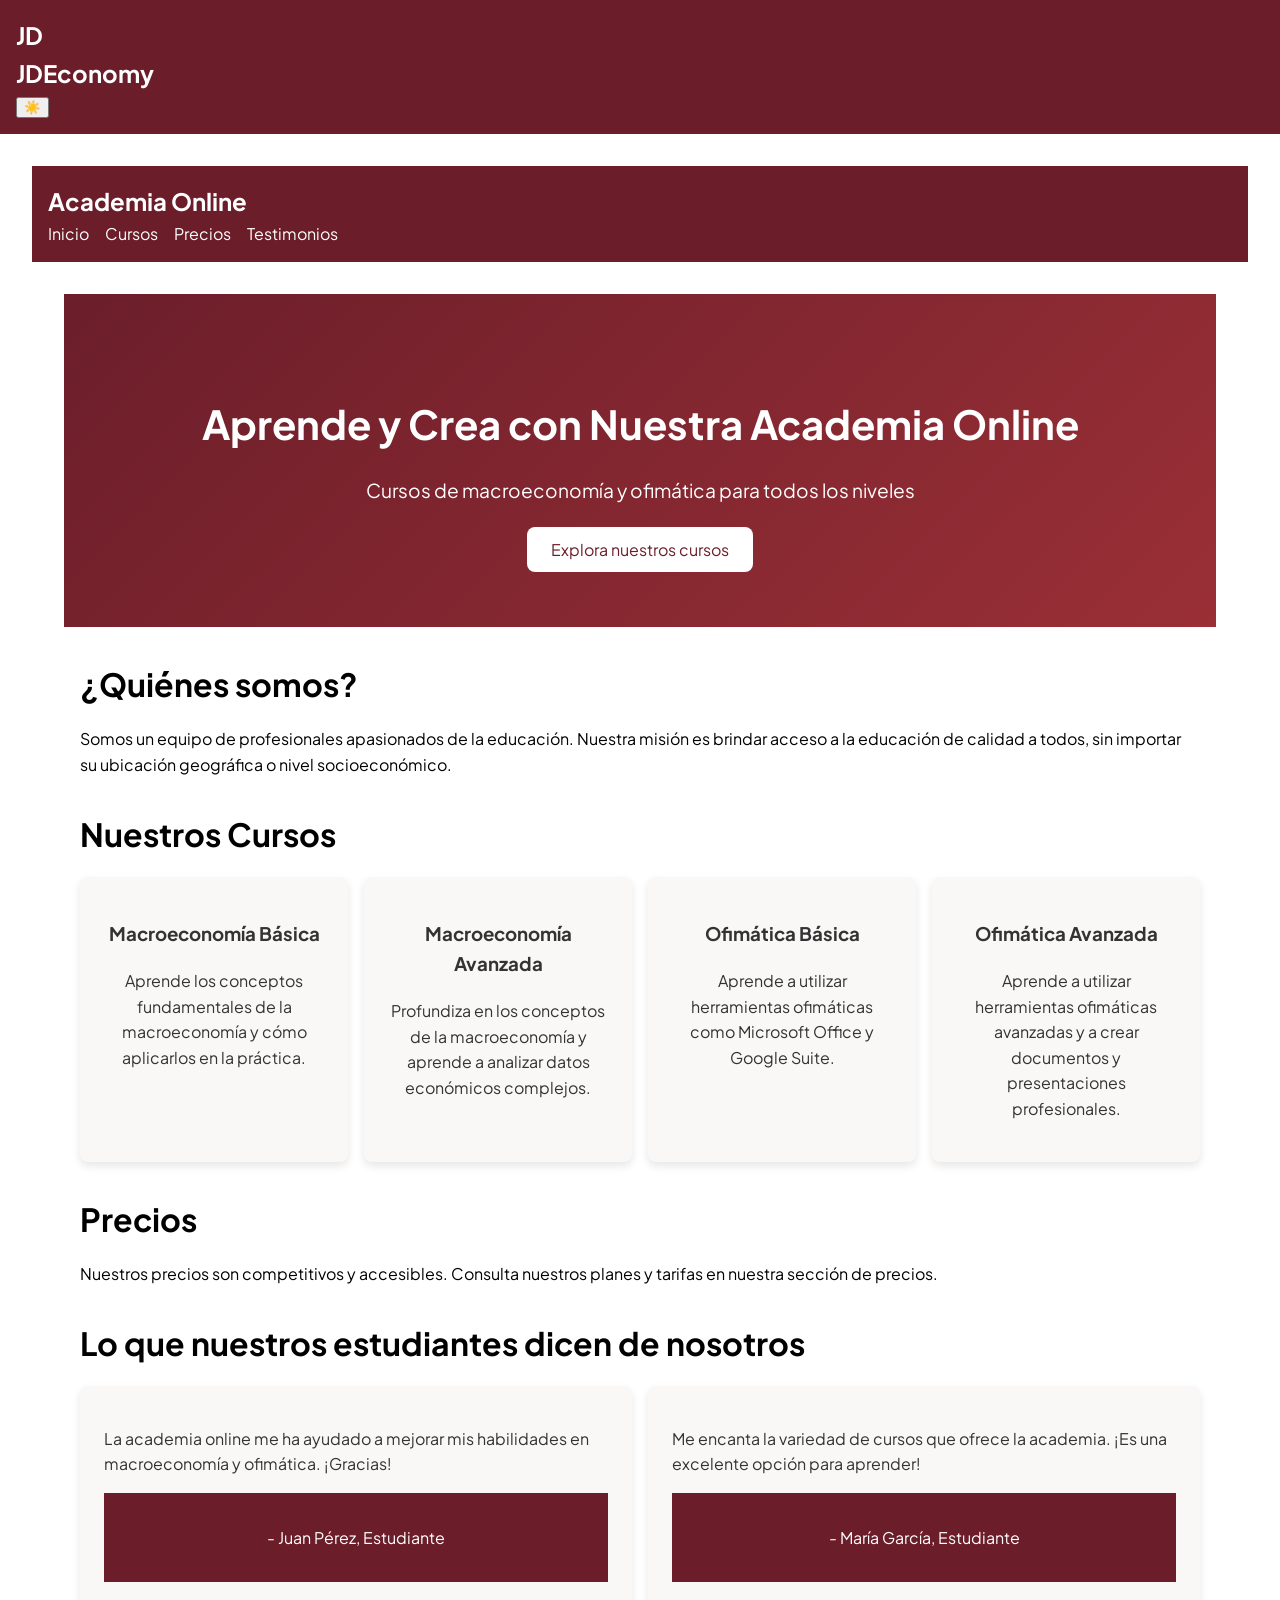
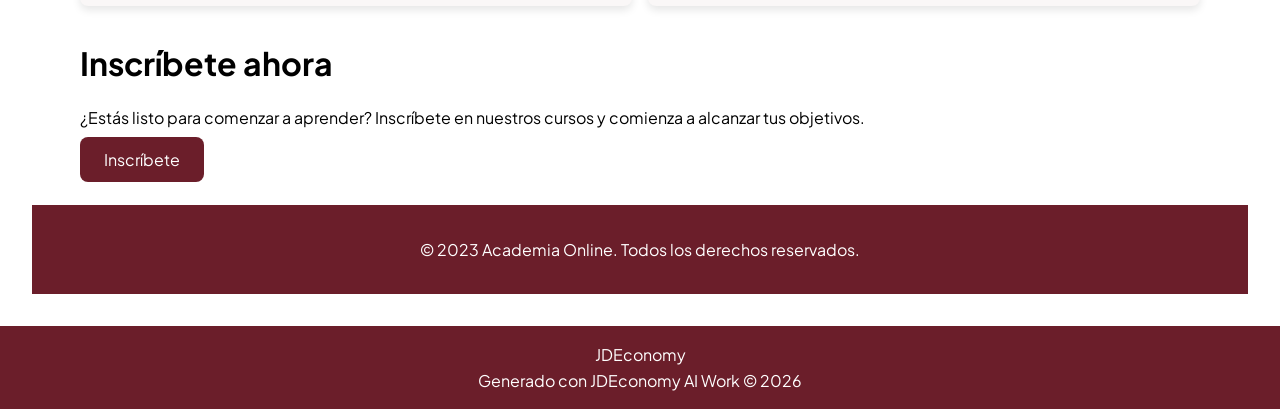
<file: generated/academia-online/index.html>
<!DOCTYPE html>
<html lang="es">
<head>
    <meta charset="UTF-8">
    <meta name="viewport" content="width=device-width, initial-scale=1.0">
    <title>Academia Online - Aprende y Crea - JDEconomy</title>
    <link href="https://fonts.googleapis.com/css2?family=Plus+Jakarta+Sans:wght@400;500;600;700&display=swap" rel="stylesheet">
    <style>
:root { --primary-color: #6B1E2A; --light-bg: #FAF7F7; --dark-bg: #121212; --text-color-light: #FFF; --text-color-dark: #333; --transition-duration: 0.3s; --border-radius: 8px; --box-shadow: 0 4px 8px rgba(0, 0, 0, 0.1); } [data-theme="light"] { background-color: var(--light-bg); color: var(--text-color-dark); } [data-theme="dark"] { background-color: var(--dark-bg); color: var(--text-color-light); } body { font-family: 'Plus Jakarta Sans', sans-serif; margin: 0; padding: 0; line-height: 1.6; } header { background-color: var(--primary-color); color: var(--text-color-light); padding: 1rem; } .logo { font-size: 1.5rem; font-weight: bold; } nav ul { list-style: none; display: flex; gap: 1rem; margin: 0; padding: 0; } nav ul li { display: inline; } nav ul li a { color: var(--text-color-light); text-decoration: none; transition: color var(--transition-duration); } nav ul li a:hover { color: var(--light-bg); } #menu-toggle { display: none; background: none; border: none; color: var(--text-color-light); cursor: pointer; } @media (max-width: 768px) { #menu-toggle { display: block; } nav ul { flex-direction: column; align-items: center; position: absolute; top: 50px; left: 0; right: 0; background-color: var(--primary-color); padding: 1rem; display: none; } nav ul.hidden { display: none; } nav ul.visible { display: flex; } } main { padding: 2rem; } .container { max-width: 1200px; margin: 0 auto; padding: 0 1rem; } .hero { background: linear-gradient(135deg, var(--primary-color), #9A2F36); color: var(--text-color-light); text-align: center; padding: 4rem 0; } .hero h1 { font-size: 2.5rem; margin-bottom: 1rem; } .hero p { font-size: 1.2rem; margin-bottom: 2rem; } .hero .cta-button { background-color: var(--text-color-light); color: var(--primary-color); padding: 0.75rem 1.5rem; border: none; border-radius: var(--border-radius); cursor: pointer; text-decoration: none; transition: background-color var(--transition-duration); } .hero .cta-button:hover { background-color: var(--light-bg); } .description, .features, .testimonials, .cta { margin-top: 2rem; } .description h2, .features h2, .testimonials h2, .cta h2 { font-size: 2rem; margin-bottom: 1rem; } .description p, .features p, .testimonials p, .cta p { font-size: 1rem; margin-bottom: 1rem; } .feature-grid { display: grid; grid-template-columns: repeat(auto-fit, minmax(250px, 1fr)); gap: 1rem; } .feature-item { background-color: var(--light-bg); color: var(--text-color-dark); padding: 1.5rem; border-radius: var(--border-radius); box-shadow: var(--box-shadow); text-align: center; transition: transform var(--transition-duration); } .feature-item:hover { transform: translateY(-5px); } .testimonial-grid { display: grid; grid-template-columns: repeat(auto-fit, minmax(250px, 1fr)); gap: 1rem; } .testimonial-item { background-color: var(--light-bg); color: var(--text-color-dark); padding: 1.5rem; border-radius: var(--border-radius); box-shadow: var(--box-shadow); } .testimonial-item blockquote { margin: 0; } .testimonial-item footer { font-size: 0.9rem; margin-top: 0.5rem; } .cta .cta-button { background-color: var(--primary-color); color: var(--text-color-light); padding: 0.75rem 1.5rem; border: none; border-radius: var(--border-radius); cursor: pointer; text-decoration: none; transition: background-color var(--transition-duration); } .cta .cta-button:hover { background-color: #9A2F36; } footer { text-align: center; padding: 1rem; background-color: var(--primary-color); color: var(--text-color-light); }
    </style>
</head>
<body>
    <header class="header generated-menu">
        <div class="header-inner">
            <div class="logo">
                <div class="logo-mark">JD</div>
                <div class="logo-text">JDEconomy</div>
            </div>
            <nav class="nav-menu"></nav>
            <nav class="nav-actions">
                <button class="theme-toggle" aria-label="Cambiar tema">
                    <span class="theme-icon">☀️</span>
                </button>
            </nav>
        </div>
    </header>

    <main>
<header><nav><div class="logo">Academia Online</div><button id="menu-toggle" aria-label="Abrir menú"><i class="fas fa-bars"></i></button><ul id="menu" class="hidden" role="menu" aria-labelledby="menu-toggle"><li><a href="#hero" aria-current="page">Inicio</a></li><li><a href="#cursos">Cursos</a></li><li><a href="#precios">Precios</a></li><li><a href="#testimonials">Testimonios</a></li></ul></nav></header><main><section id="hero" class="hero" role="banner"><div class="container"><h1>Aprende y Crea con Nuestra Academia Online</h1><p>Cursos de macroeconomía y ofimática para todos los niveles</p><a href="#cursos" class="cta-button">Explora nuestros cursos</a></div></section><section id="description" class="description" role="region" aria-labelledby="desc-title"><div class="container"><h2 id="desc-title">¿Quiénes somos?</h2><p>Somos un equipo de profesionales apasionados de la educación. Nuestra misión es brindar acceso a la educación de calidad a todos, sin importar su ubicación geográfica o nivel socioeconómico.</p></div></section><section id="cursos" class="features" role="region" aria-labelledby="courses-title"><div class="container"><h2 id="courses-title">Nuestros Cursos</h2><div class="feature-grid"><article class="feature-item"><i class="fa fa-chart-line" aria-hidden="true"></i><h3>Macroeconomía Básica</h3><p>Aprende los conceptos fundamentales de la macroeconomía y cómo aplicarlos en la práctica.</p></article><article class="feature-item"><i class="fa fa-chart-bar" aria-hidden="true"></i><h3>Macroeconomía Avanzada</h3><p>Profundiza en los conceptos de la macroeconomía y aprende a analizar datos económicos complejos.</p></article><article class="feature-item"><i class="fa fa-laptop" aria-hidden="true"></i><h3>Ofimática Básica</h3><p>Aprende a utilizar herramientas ofimáticas como Microsoft Office y Google Suite.</p></article><article class="feature-item"><i class="fa fa-file-excel" aria-hidden="true"></i><h3>Ofimática Avanzada</h3><p>Aprende a utilizar herramientas ofimáticas avanzadas y a crear documentos y presentaciones profesionales.</p></article></div></div></section><section id="precios" class="description" role="region" aria-labelledby="prices-title"><div class="container"><h2 id="prices-title">Precios</h2><p>Nuestros precios son competitivos y accesibles. Consulta nuestros planes y tarifas en nuestra sección de precios.</p></div></section><section id="testimonials" class="testimonials" role="region" aria-labelledby="testimonials-title"><div class="container"><h2 id="testimonials-title">Lo que nuestros estudiantes dicen de nosotros</h2><div class="testimonial-grid"><article class="testimonial-item"><blockquote><p>La academia online me ha ayudado a mejorar mis habilidades en macroeconomía y ofimática. ¡Gracias!</p><footer><p>- Juan Pérez, Estudiante</p></footer></blockquote></article><article class="testimonial-item"><blockquote><p>Me encanta la variedad de cursos que ofrece la academia. ¡Es una excelente opción para aprender!</p><footer><p>- María García, Estudiante</p></footer></blockquote></article></div></div></section><section id="inscription" class="cta" role="region" aria-labelledby="cta-title"><div class="container"><h2 id="cta-title">Inscríbete ahora</h2><p>¿Estás listo para comenzar a aprender? Inscríbete en nuestros cursos y comienza a alcanzar tus objetivos.</p><a href="#" class="cta-button">Inscríbete</a></div></section></main><footer role="contentinfo"><p>&copy; 2023 Academia Online. Todos los derechos reservados.</p></footer>
    </main>

    <footer>
        <div class="footer-content">
            <div class="footer-logo">JDEconomy</div>
            <div class="footer-text">Generado con JDEconomy AI Work &copy; 2026</div>
        </div>
    </footer>

    <script>
document.addEventListener('DOMContentLoaded', () => { const menuToggle = document.getElementById('menu-toggle'); const menu = document.getElementById('menu'); menuToggle.addEventListener('click', () => { menu.classList.toggle('visible'); }); const themeToggle = document.getElementById('theme-toggle'); themeToggle.addEventListener('click', () => { document.documentElement.setAttribute('data-theme', document.documentElement.getAttribute('data-theme') === 'dark' ? 'light' : 'dark'); }); });
        // Inicializar tema
        (function() {
            const btn = document.querySelector('.theme-toggle');
            const icon = btn.querySelector('.theme-icon');
            const saved = localStorage.getItem('theme') || 'light';
            if (saved === 'dark') {
                document.documentElement.setAttribute('data-theme', 'dark');
                icon.textContent = '🌙';
            }
            btn.addEventListener('click', function() {
                const isDark = document.documentElement.getAttribute('data-theme') === 'dark';
                document.documentElement.setAttribute('data-theme', isDark ? 'light' : 'dark');
                localStorage.setItem('theme', isDark ? 'light' : 'dark');
                icon.textContent = isDark ? '☀️' : '🌙';
            });
        })();
    </script>
</body>
</html>
</file>
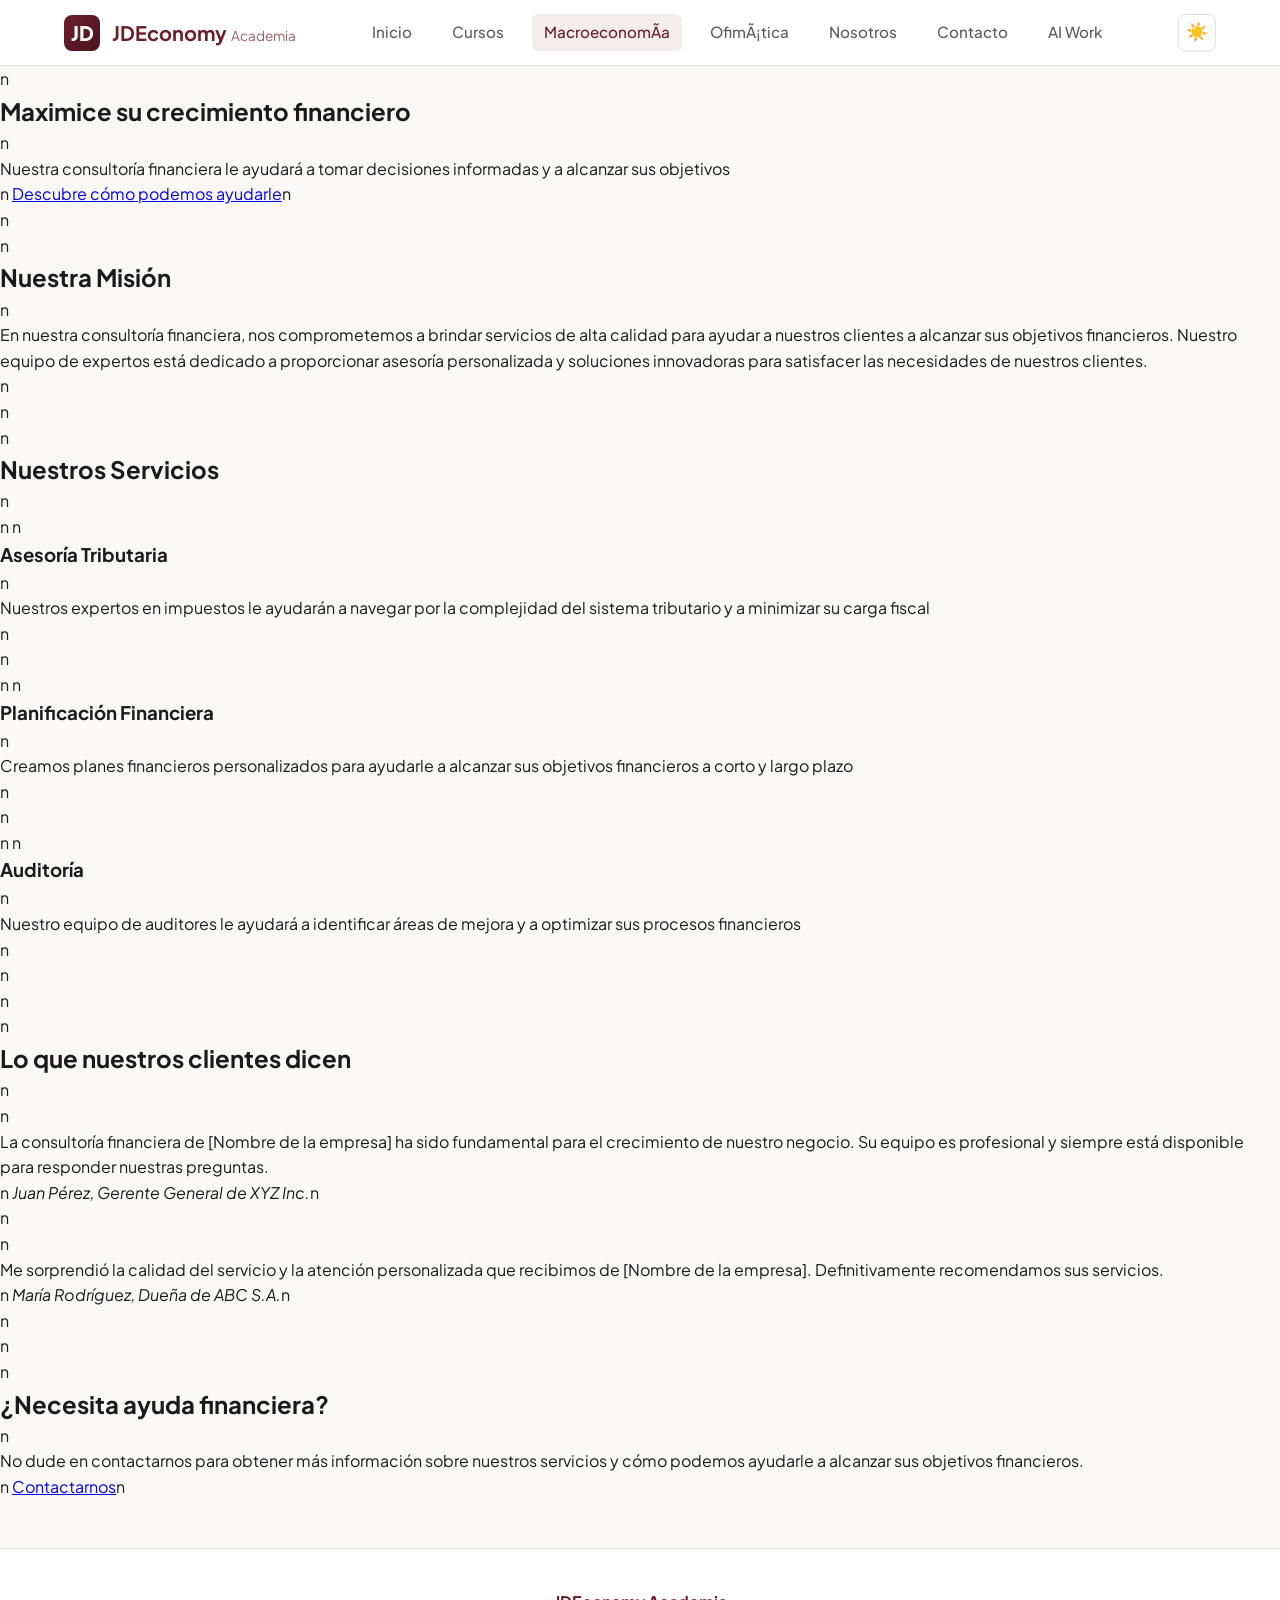
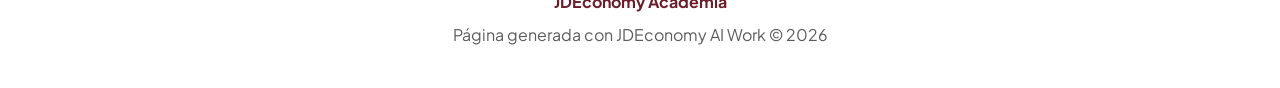
<file: generated/macroeconomia/consultoria-financiera/index.html>
<!DOCTYPE html>
<html lang="es">
<head>
    <meta charset="UTF-8">
    <meta name="viewport" content="width=device-width, initial-scale=1.0">
    <title>Pagina - JDEconomy</title>
    <link href="https://fonts.googleapis.com/css2?family=Plus+Jakarta+Sans:wght@300;400;500;600;700;800&display=swap" rel="stylesheet">
    <style>
:root {
    --color-primary: #6B1E2A;
    --color-primary-dark: #4A1520;
    --color-primary-light: #8B2E3C;
    --color-primary-gradient: linear-gradient(135deg, #6B1E2A 0%, #4A1520 100%);
    --color-bg: #FAF7F7;
    --color-surface: #FFFFFF;
    --color-text-main: #1A1A1A;
    --color-text-secondary: #5C5C5C;
    --color-borders: #E8E0E0;
    --radius-sm: 0.375rem;
    --radius-md: 0.5rem;
    --radius-lg: 0.75rem;
    --radius-xl: 1rem;
    --shadow-sm: 0 1px 3px rgba(0,0,0,0.08);
    --shadow-md: 0 4px 6px -1px rgba(0,0,0,0.08);
    --shadow-lg: 0 10px 15px -3px rgba(0,0,0,0.1);
    --transition-base: 0.3s ease;
}
[data-theme="dark"] {
    --color-primary: #C45C6A;
    --color-primary-dark: #A34452;
    --color-primary-light: #E07A88;
    --color-bg: #121212;
    --color-surface: #1E1E1E;
    --color-text-main: #F5F5F5;
    --color-text-secondary: #B0B0B0;
    --color-borders: #333333;
    --color-primary-gradient: linear-gradient(135deg, #C45C6A 0%, #A34452 100%);
}
* { margin: 0; padding: 0; box-sizing: border-box; }
body {
    font-family: 'Plus Jakarta Sans', -apple-system, sans-serif;
    background-color: var(--color-bg);
    color: var(--color-text-main);
    line-height: 1.6;
    transition: background-color var(--transition-base), color var(--transition-base);
}
.header {
    background-color: var(--color-surface);
    border-bottom: 1px solid var(--color-borders);
    position: sticky;
    top: 0;
    z-index: 100;
}
.header-inner {
    max-width: 1200px;
    margin: 0 auto;
    padding: 0.85rem 1.5rem;
    display: flex;
    align-items: center;
    justify-content: space-between;
}
.logo {
    display: flex;
    align-items: center;
    gap: 0.75rem;
    text-decoration: none;
    color: var(--color-primary);
    font-weight: 700;
    font-size: 1.25rem;
}
.logo-mark {
    width: 36px;
    height: 36px;
    background: var(--color-primary-gradient);
    border-radius: 8px;
    display: flex;
    align-items: center;
    justify-content: center;
    color: #fff;
    font-weight: 800;
}
.nav-menu {
    display: flex;
    align-items: center;
    gap: 1rem;
}
.nav-link {
    color: var(--color-text-secondary);
    text-decoration: none;
    font-weight: 500;
    font-size: 0.95rem;
    padding: 0.4rem 0.75rem;
    border-radius: 6px;
    transition: all 0.2s ease;
}
.nav-link:hover, .nav-link.active {
    color: var(--color-primary);
    background-color: rgba(107, 30, 42, 0.08);
}
.theme-toggle {
    background: none;
    border: 1px solid var(--color-borders);
    border-radius: 8px;
    width: 38px;
    height: 38px;
    cursor: pointer;
    font-size: 1.1rem;
    display: flex;
    align-items: center;
    justify-content: center;
    color: var(--color-text-main);
}
main {
    min-height: 70vh;
}
footer {
    background-color: var(--color-surface);
    border-top: 1px solid var(--color-borders);
    padding: 2.5rem 1.5rem;
    text-align: center;
    margin-top: 3rem;
    color: var(--color-text-secondary);
}
footer .footer-logo {
    font-weight: 700;
    color: var(--color-primary);
    margin-bottom: 0.5rem;
}
:root {n  --color-primary: #6B1E2A;n  --color-light-bg: #FAF7F7;n  --color-dark-bg: #121212;n  --color-text-light: #FFFFFF;n  --color-text-dark: #000000;n  --font-family-moderna: 'Plus Jakarta Sans', sans-serif;n  --font-size-base: 1rem;n  --font-size-lg: 1.25rem;n  --font-size-sm: 0.875rem;n  --line-height-base: 1.5;n  --line-height-lg: 1.75;n  --line-height-sm: 1.25;n  --spacing-base: 1rem;n  --spacing-lg: 2rem;n  --spacing-sm: 0.5rem;n}nn[data-theme='light'] {n  background-color: var(--color-light-bg);n  color: var(--color-text-dark);n}nn[data-theme='dark'] {n  background-color: var(--color-dark-bg);n  color: var(--color-text-light);n}nn.hero-guindo {n  text-align: center;n  padding: calc(var(--spacing-lg) * 2) var(--spacing-base);n  background: linear-gradient(135deg, var(--color-primary), #9C27B0);n  color: var(--color-light-bg);n}nn.hero-guindo h1 {n  font-size: var(--font-size-lg);n  margin-bottom: var(--spacing-base);n}nn.hero-guindo p {n  font-size: var(--font-size-base);n  margin-bottom: var(--spacing-lg);n}nn.cta-button-guindo {n  display: inline-block;n  padding: var(--spacing-base) var(--spacing-lg);n  background-color: var(--color-light-bg);n  color: var(--color-primary);n  border: none;n  border-radius: var(--spacing-sm);n  text-decoration: none;n  transition: background-color 0.3s ease, transform 0.3s ease;n}nn.cta-button-guindo:hover {n  background-color: var(--color-text-light);n  transform: translateY(-2px);n}nn.description {n  padding: var(--spacing-lg) var(--spacing-base);n  text-align: center;n}nn.description h2 {n  font-size: var(--font-size-lg);n  margin-bottom: var(--spacing-base);n}nn.description p {n  font-size: var(--font-size-base);n  max-width: 800px;n  margin: 0 auto;n}nn.features {n  padding: var(--spacing-lg) var(--spacing-base);n  text-align: center;n}nn.features h2 {n  font-size: var(--font-size-lg);n  margin-bottom: var(--spacing-lg);n}nn.feature-item-guindo {n  display: inline-block;n  width: calc(33.333% - var(--spacing-base));n  margin: var(--spacing-base);n  padding: var(--spacing-lg);n  background-color: rgba(255, 255, 255, 0.1);n  border-radius: var(--spacing-sm);n  box-shadow: 0 4px 8px rgba(0, 0, 0, 0.1);n  transition: background-color 0.3s ease, transform 0.3s ease;n}nn.feature-item-guindo:hover {n  background-color: rgba(255, 255, 255, 0.2);n  transform: translateY(-2px);n}nn.feature-item-guindo i {n  font-size: var(--font-size-lg);n  color: var(--color-primary);n  margin-bottom: var(--spacing-base);n}nn.feature-item-guindo h3 {n  font-size: var(--font-size-base);n  margin-bottom: var(--spacing-sm);n}nn.testimonials {n  padding: var(--spacing-lg) var(--spacing-base);n  text-align: center;n}nn.testimonials h2 {n  font-size: var(--font-size-lg);n  margin-bottom: var(--spacing-lg);n}nn.testimonial-item-guindo {n  margin: var(--spacing-lg) 0;n  padding: var(--spacing-lg);n  background-color: rgba(255, 255, 255, 0.1);n  border-radius: var(--spacing-sm);n  box-shadow: 0 4px 8px rgba(0, 0, 0, 0.1);n  transition: background-color 0.3s ease, transform 0.3s ease;n}nn.testimonial-item-guindo:hover {n  background-color: rgba(255, 255, 255, 0.2);n  transform: translateY(-2px);n}nn.testimonial-item-guindo blockquote {n  font-size: var(--font-size-base);n  margin-bottom: var(--spacing-base);n}nn.testimonial-item-guindo cite {n  font-size: var(--font-size-sm);n  color: var(--color-primary);n}nn.cta-guindo {n  padding: var(--spacing-lg) var(--spacing-base);n  text-align: center;n  background: linear-gradient(135deg, var(--color-primary), #9C27B0);n  color: var(--color-light-bg);n}nn.cta-guindo h2 {n  font-size: var(--font-size-lg);n  margin-bottom: var(--spacing-base);n}nn.cta-guindo p {n  font-size: var(--font-size-base);n  margin-bottom: var(--spacing-lg);n}nn@media (max-width: 768px) {n  .feature-item-guindo {n    width: calc(50% - var(--spacing-base));n  }n}nn@media (max-width: 480px) {n  .feature-item-guindo {n    width: 100%;n  }n}
    </style>
</head>
<body>
    <header class="header generated-menu">
        <div class="header-inner">
            <a href="/jdeconomy/" class="logo">
                <div class="logo-mark">JD</div>
                <div class="logo-text">JDEconomy <span style="font-weight:400; font-size:0.85rem; opacity:0.7;">Academia</span></div>
            </a>
            <nav class="nav-menu">
                <a href="/jdeconomy/" class="nav-link">Inicio</a><a href="/jdeconomy/cursos/" class="nav-link">Cursos</a><a href="/jdeconomy/macroeconomia/" class="nav-link active">MacroeconomÃ­a</a><a href="/jdeconomy/ofimatica/" class="nav-link">OfimÃ¡tica</a><a href="/jdeconomy/nosotros/" class="nav-link">Nosotros</a><a href="/jdeconomy/contacto/" class="nav-link">Contacto</a><a href="/jdeconomy/ai-work/" class="nav-link">AI Work</a>
            </nav>
            <nav class="nav-actions">
                <button class="theme-toggle" aria-label="Cambiar tema">
                    <span class="theme-icon">☀️</span>
                </button>
            </nav>
        </div>
    </header>

    <main>
<section id="hero" class="hero hero-guindo">n  <h1>Maximice su crecimiento financiero</h1>n  <p>Nuestra consultoría financiera le ayudará a tomar decisiones informadas y a alcanzar sus objetivos</p>n  <a href="#" class="cta-button cta-button-guindo">Descubre cómo podemos ayudarle</a>n</section>n<section id="description" class="description">n  <h2>Nuestra Misión</h2>n  <p>En nuestra consultoría financiera, nos comprometemos a brindar servicios de alta calidad para ayudar a nuestros clientes a alcanzar sus objetivos financieros. Nuestro equipo de expertos está dedicado a proporcionar asesoría personalizada y soluciones innovadoras para satisfacer las necesidades de nuestros clientes.</p>n</section>n<section id="features" class="features">n  <h2>Nuestros Servicios</h2>n  <div class="feature-item feature-item-guindo">n    <i class="fas fa-calculator"></i>n    <h3>Asesoría Tributaria</h3>n    <p>Nuestros expertos en impuestos le ayudarán a navegar por la complejidad del sistema tributario y a minimizar su carga fiscal</p>n  </div>n  <div class="feature-item feature-item-guindo">n    <i class="fas fa-chart-line"></i>n    <h3>Planificación Financiera</h3>n    <p>Creamos planes financieros personalizados para ayudarle a alcanzar sus objetivos financieros a corto y largo plazo</p>n  </div>n  <div class="feature-item feature-item-guindo">n    <i class="fas fa-search"></i>n    <h3>Auditoría</h3>n    <p>Nuestro equipo de auditores le ayudará a identificar áreas de mejora y a optimizar sus procesos financieros</p>n  </div>n</section>n<section id="testimonials" class="testimonials">n  <h2>Lo que nuestros clientes dicen</h2>n  <div class="testimonial-item testimonial-item-guindo">n    <blockquote>La consultoría financiera de [Nombre de la empresa] ha sido fundamental para el crecimiento de nuestro negocio. Su equipo es profesional y siempre está disponible para responder nuestras preguntas.</blockquote>n    <cite>Juan Pérez, Gerente General de XYZ Inc.</cite>n  </div>n  <div class="testimonial-item testimonial-item-guindo">n    <blockquote>Me sorprendió la calidad del servicio y la atención personalizada que recibimos de [Nombre de la empresa]. Definitivamente recomendamos sus servicios.</blockquote>n    <cite>María Rodríguez, Dueña de ABC S.A.</cite>n  </div>n</section>n<section id="cta" class="cta cta-guindo">n  <h2>¿Necesita ayuda financiera?</h2>n  <p>No dude en contactarnos para obtener más información sobre nuestros servicios y cómo podemos ayudarle a alcanzar sus objetivos financieros.</p>n  <a href="#" class="cta-button cta-button-guindo">Contactarnos</a>n</section>
    </main>

    <footer>
        <div class="footer-content">
            <div class="footer-logo">JDEconomy Academia</div>
            <div class="footer-text">Página generada con JDEconomy AI Work &copy; 2026</div>
        </div>
    </footer>

    <script>
console.log('JavaScript minimo')
        // Inicializar tema
        (function() {
            const btn = document.querySelector('.theme-toggle');
            if (!btn) return;
            const icon = btn.querySelector('.theme-icon');
            const saved = localStorage.getItem('theme') || 'light';
            if (saved === 'dark') {
                document.documentElement.setAttribute('data-theme', 'dark');
                if (icon) icon.textContent = '🌙';
            }
            btn.addEventListener('click', function() {
                const isDark = document.documentElement.getAttribute('data-theme') === 'dark';
                document.documentElement.setAttribute('data-theme', isDark ? 'light' : 'dark');
                localStorage.setItem('theme', isDark ? 'light' : 'dark');
                if (icon) icon.textContent = isDark ? '☀️' : '🌙';
            });
        })();
    </script>
</body>
</html>
</file>
